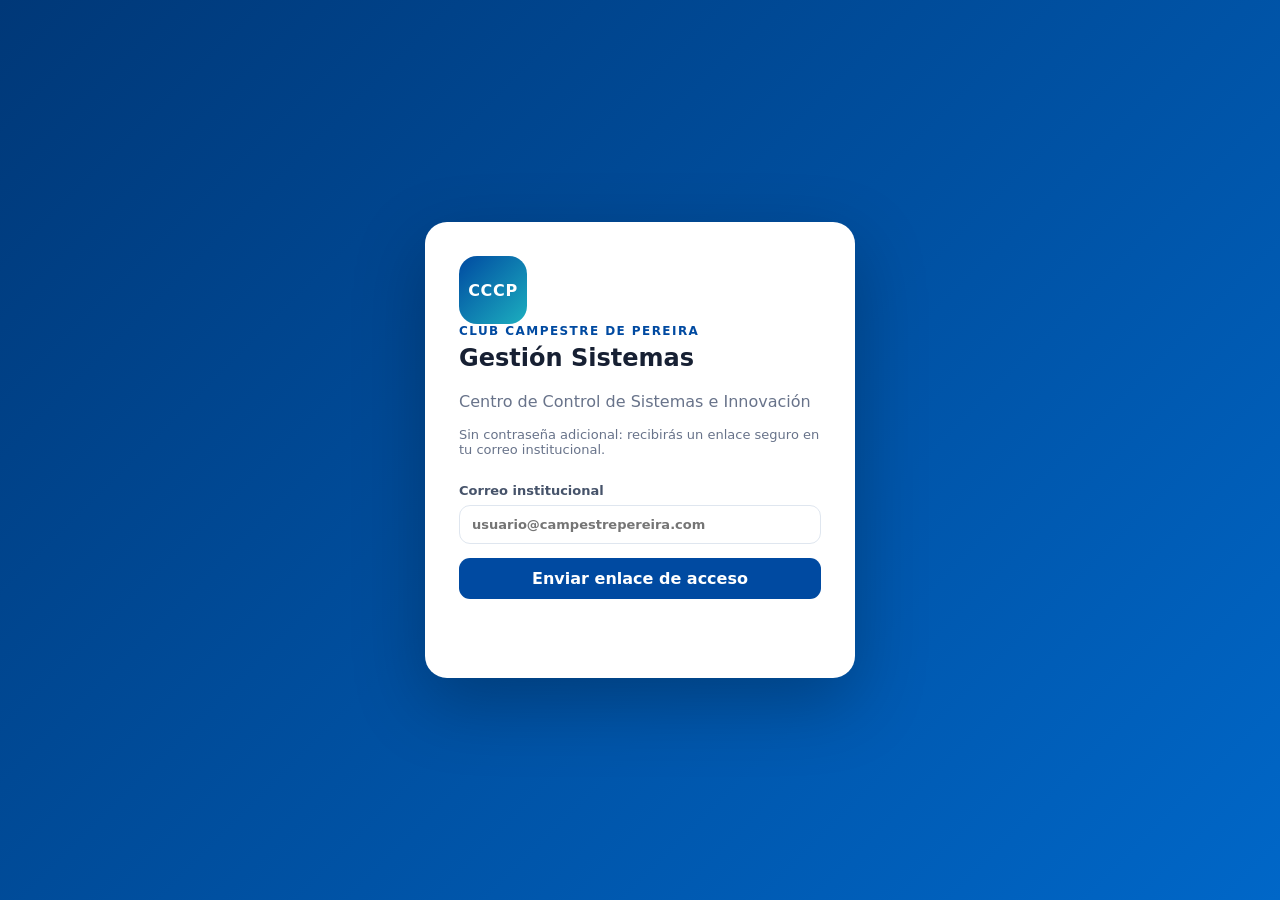
<file: index.html>
<!doctype html>
<html lang="es">
<head>
  <meta charset="UTF-8" />
  <meta name="viewport" content="width=device-width, initial-scale=1.0" />
  <meta name="theme-color" content="#004AA1" />
  <title>Gestión Sistemas · Club Campestre Pereira</title>
  <link rel="stylesheet" href="./styles.css" />
</head>
<body>
  <div id="toast" class="toast" aria-live="polite"></div>

  <section id="loginView" class="login-shell">
    <div class="login-card">
      <div class="brand-mark">CCCP</div>
      <p class="eyebrow">Club Campestre de Pereira</p>
      <h1>Gestión Sistemas</h1>
      <p class="muted">Centro de Control de Sistemas e Innovación</p><p class="muted" style="font-size:13px">Sin contraseña adicional: recibirás un enlace seguro en tu correo institucional.</p>
      <form id="loginForm" class="stack">
        <label>Correo institucional
          <input id="loginEmail" type="email" autocomplete="email" required placeholder="usuario@campestrepereira.com" />
        </label>
        <button class="btn primary" type="submit">Enviar enlace de acceso</button>
        <p id="loginMessage" class="form-message"></p>
      </form>
    </div>
  </section>

  <div id="appView" class="app hidden">
    <aside class="sidebar">
      <div>
        <div class="logo-row"><div class="brand-mark small">CCCP</div><div><strong>Gestión Sistemas</strong><span>CCCP</span></div></div>
        <nav id="nav">
          <button class="nav-btn active" data-view="inicio">Inicio</button>
          <button class="nav-btn" data-view="solicitudes">Tareas / Solicitudes</button>
          <button class="nav-btn" data-view="proyectos">Proyectos y frentes</button>
          <button class="nav-btn" data-view="redes">Redes</button>
          <button class="nav-btn" data-view="desarrollos">Desarrollos</button>
          <button class="nav-btn" data-view="historial">Historial</button>
        </nav>
      </div>
      <div class="session-box">
        <strong id="sessionName">Usuario</strong>
        <span id="sessionRole">Rol</span>
        <button id="logoutBtn" class="btn ghost">Cerrar sesión</button>
      </div>
    </aside>

    <main class="main">
      <header class="topbar">
        <div>
          <p class="eyebrow">Sistemas e Innovación</p>
          <h1 id="viewTitle">Centro de Control</h1>
        </div>
        <div class="top-actions">
          <input id="searchInput" class="search" type="search" placeholder="Buscar proyecto, tarea, red, proveedor..." />
          <button id="reposBtn" class="btn secondary">Desarrollos realizados</button>
          <button id="newTaskBtn" class="btn primary">+ Nueva tarea</button>
        </div>
      </header>

      <section id="stats" class="stats"></section>
      <section id="content"></section>
    </main>
  </div>

  <dialog id="detailDialog" class="modal"><div id="detailContent"></div></dialog>
  <dialog id="taskDialog" class="modal">
    <form id="taskForm" class="modal-card">
      <div class="modal-head"><div><p class="eyebrow">Nueva solicitud</p><h2>Crear tarea</h2></div><button type="button" class="icon-btn" data-close="taskDialog">×</button></div>
      <label>Título<input id="taskTitle" required maxlength="140" /></label>
      <label>Descripción<textarea id="taskDescription" rows="4"></textarea></label>
      <div class="form-grid">
        <label>Prioridad<select id="taskPriority"><option value="P1">P1 · Crítica</option><option value="P2">P2 · Alta</option><option value="P3" selected>P3 · Normal</option><option value="P4">P4 · Mejora</option></select></label>
        <label>Solicitante<select id="taskGroup"><option>Gerente Laura</option><option>Gerente Conny</option><option>Jefes / Coordinadores</option><option>Otras solicitudes</option></select></label>
      </div>
      <div class="form-grid">
        <label>Proyecto relacionado<select id="taskProject"><option value="">Sin proyecto</option></select></label>
        <label>Fecha límite<input id="taskDue" type="date" /></label>
      </div>
      <button class="btn primary" type="submit">Guardar tarea</button>
    </form>
  </dialog>

  <script type="module" src="./app.js"></script>
</body>
</html>
</file>
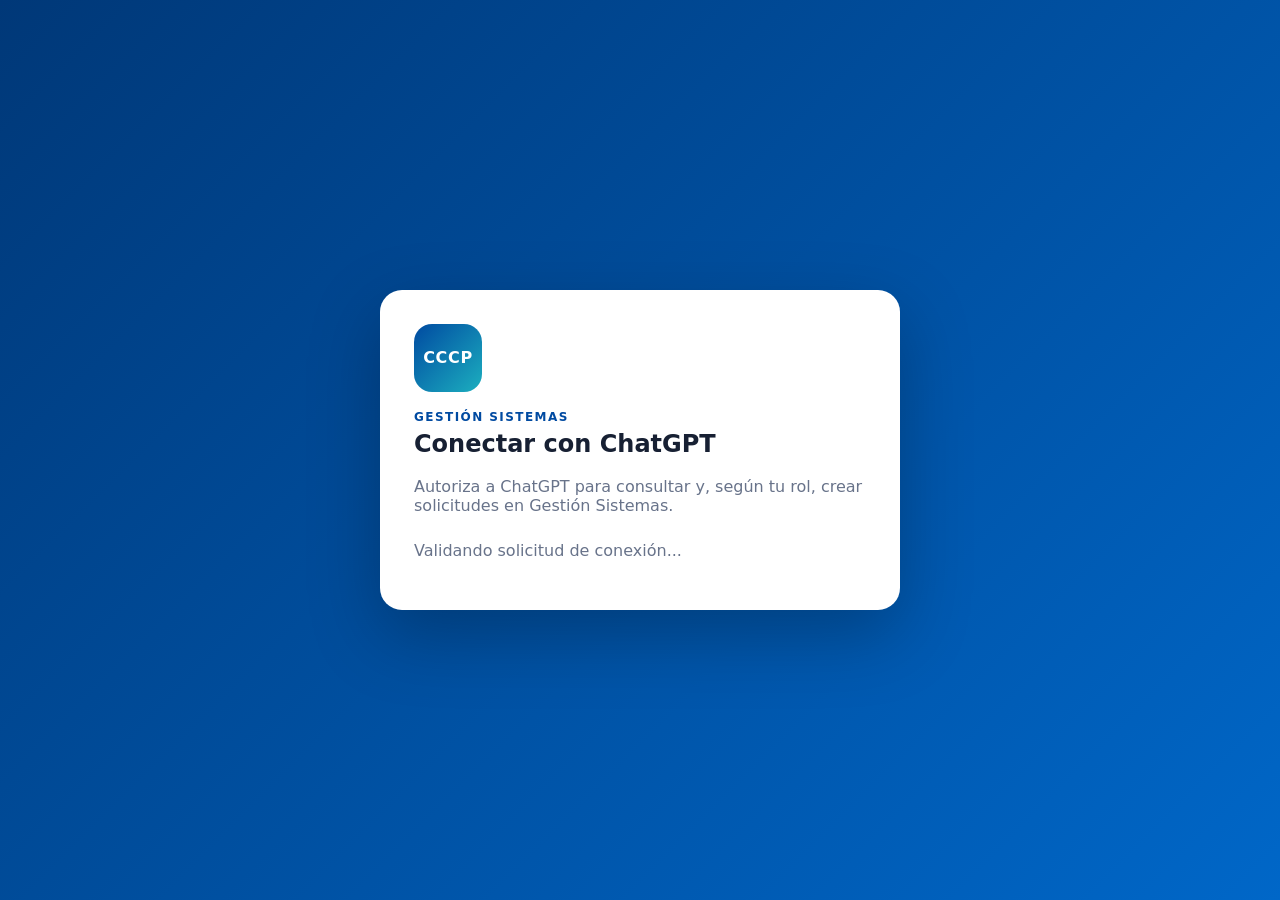
<file: oauth-consent.html>
<!doctype html>
<html lang="es">
<head>
  <meta charset="UTF-8">
  <meta name="viewport" content="width=device-width, initial-scale=1.0">
  <title>Autorizar Gestión Sistemas</title>
  <link rel="stylesheet" href="./styles.css">
</head>
<body>
  <main class="login-shell">
    <section class="login-card" style="width:min(520px,100%)">
      <div class="brand-mark">CCCP</div>
      <p class="eyebrow" style="margin-top:18px">Gestión Sistemas</p>
      <h1>Conectar con ChatGPT</h1>
      <p class="muted">Autoriza a ChatGPT para consultar y, según tu rol, crear solicitudes en Gestión Sistemas.</p>

      <div id="loadingBox" class="stack">
        <p class="muted">Validando solicitud de conexión...</p>
      </div>

      <form id="authForm" class="stack hidden">
        <label>Correo institucional
          <input id="email" type="email" required placeholder="usuario@campestrepereira.com">
        </label>
        <button class="btn primary" type="submit">Enviar enlace de acceso</button>
        <p id="authMessage" class="form-message"></p>
      </form>

      <div id="consentBox" class="stack hidden">
        <div class="detail-box">
          <span>Usuario</span>
          <strong id="userName"></strong>
        </div>
        <div class="detail-box">
          <span>Aplicación solicitante</span>
          <strong id="clientName">ChatGPT</strong>
        </div>
        <div class="detail-box">
          <span>Permisos solicitados</span>
          <strong id="scopeText">Acceso a Gestión Sistemas</strong>
        </div>
        <p class="muted">ChatGPT podrá consultar la información autorizada por tu rol. Las acciones de escritura siguen protegidas por los permisos del sistema.</p>
        <div style="display:flex;gap:10px;flex-wrap:wrap">
          <button id="approveBtn" class="btn primary" type="button">Autorizar</button>
          <button id="denyBtn" class="btn ghost" type="button">Cancelar</button>
        </div>
        <p id="consentMessage" class="form-message"></p>
      </div>

      <div id="errorBox" class="hidden">
        <p id="errorMessage" class="form-message"></p>
      </div>
    </section>
  </main>
  <script type="module" src="./oauth-consent.js"></script>
</body>
</html>
</file>
<file: styles.css>
:root{--blue:#004AA1;--blue2:#88C3FF;--blue3:#BBDFFF;--green:#1AC189;--orange:#F88906;--cyan:#1CAFBF;--yellow:#F8BA03;--ink:#172033;--muted:#68738a;--bg:#f4f7fb;--card:#fff;--line:#dfe6ef;--danger:#c63232;--shadow:0 12px 34px rgba(20,48,83,.10)}*{box-sizing:border-box}body{margin:0;font-family:Inter,ui-sans-serif,system-ui,-apple-system,BlinkMacSystemFont,"Segoe UI",sans-serif;color:var(--ink);background:var(--bg)}button,input,select,textarea{font:inherit}.hidden{display:none!important}.login-shell{min-height:100vh;display:grid;place-items:center;padding:24px;background:linear-gradient(135deg,#003878,#0067c8)}.login-card{width:min(430px,100%);background:white;border-radius:22px;padding:34px;box-shadow:0 25px 70px rgba(0,0,0,.25)}.brand-mark{display:grid;place-items:center;width:68px;height:68px;border-radius:18px;background:linear-gradient(135deg,var(--blue),var(--cyan));color:#fff;font-weight:900;letter-spacing:.04em}.brand-mark.small{width:45px;height:45px;border-radius:13px;font-size:12px}.eyebrow{margin:0 0 6px;color:var(--blue);font-size:12px;font-weight:800;text-transform:uppercase;letter-spacing:.12em}.muted{color:var(--muted)}h1,h2,h3,p{margin-top:0}.stack{display:grid;gap:14px;margin-top:26px}label{display:grid;gap:7px;font-size:13px;font-weight:700;color:#46536a}input,select,textarea{width:100%;border:1px solid var(--line);border-radius:11px;padding:11px 12px;background:#fff;color:var(--ink);outline:none}input:focus,select:focus,textarea:focus{border-color:var(--blue2);box-shadow:0 0 0 3px rgba(0,74,161,.1)}.btn{border:0;border-radius:11px;padding:11px 15px;font-weight:800;cursor:pointer}.btn.primary{background:var(--blue);color:#fff}.btn.secondary{background:#eaf3ff;color:var(--blue)}.btn.ghost{background:#eef2f7;color:#354156}.btn:disabled{opacity:.55;cursor:not-allowed}.form-message{min-height:18px;color:var(--danger);font-size:13px}.app{min-height:100vh;display:grid;grid-template-columns:250px 1fr}.sidebar{position:sticky;top:0;height:100vh;background:#071c36;color:#fff;padding:22px 16px;display:flex;flex-direction:column;justify-content:space-between}.logo-row{display:flex;gap:12px;align-items:center;margin-bottom:28px}.logo-row strong,.logo-row span{display:block}.logo-row span{font-size:12px;color:#9bb0c9;margin-top:2px}nav{display:grid;gap:7px}.nav-btn{border:0;background:transparent;color:#c8d5e4;text-align:left;padding:11px 13px;border-radius:10px;font-weight:700;cursor:pointer}.nav-btn:hover,.nav-btn.active{background:#10355f;color:#fff}.session-box{display:grid;gap:5px;border-top:1px solid #20405f;padding-top:18px}.session-box span{font-size:12px;color:#9bb0c9}.session-box .btn{margin-top:8px}.main{padding:26px 28px 50px;min-width:0}.topbar{display:flex;justify-content:space-between;gap:18px;align-items:center;margin-bottom:20px}.topbar h1{margin-bottom:0}.top-actions{display:flex;gap:9px;align-items:center;flex-wrap:wrap;justify-content:flex-end}.search{width:min(360px,45vw);min-width:240px}.stats{display:grid;grid-template-columns:repeat(4,minmax(0,1fr));gap:12px;margin-bottom:18px}.stat{background:var(--card);border:1px solid var(--line);border-radius:15px;padding:15px;box-shadow:var(--shadow)}.stat span{display:block;color:var(--muted);font-size:12px}.stat strong{display:block;font-size:27px;margin-top:4px}.section-head{display:flex;justify-content:space-between;gap:12px;align-items:end;margin:18px 0 10px}.grid{display:grid;grid-template-columns:repeat(3,minmax(0,1fr));gap:13px}.project-card,.task-card,.repo-card,.history-row{background:var(--card);border:1px solid var(--line);border-radius:15px;padding:15px;box-shadow:0 5px 18px rgba(20,48,83,.06)}.project-card,.task-card{cursor:pointer}.project-card:hover,.task-card:hover{transform:translateY(-1px);box-shadow:var(--shadow)}.card-top{display:flex;justify-content:space-between;gap:8px}.pill{display:inline-flex;align-items:center;border-radius:999px;padding:5px 9px;font-size:11px;font-weight:800;background:#edf4ff;color:var(--blue)}.pill.p1{background:#ffe7e7;color:#9e2020}.pill.p2{background:#fff1dd;color:#985400}.pill.p3{background:#e9f7ff;color:#176181}.pill.p4{background:#e6faef;color:#18714a}.card-title{font-size:16px;margin:10px 0 5px}.card-meta{font-size:12px;color:var(--muted)}.progress{height:7px;background:#edf1f6;border-radius:999px;margin:12px 0 6px;overflow:hidden}.progress>span{display:block;height:100%;background:linear-gradient(90deg,var(--blue),var(--green))}.tags{display:flex;gap:5px;flex-wrap:wrap;margin-top:10px}.tag{border:1px solid var(--line);border-radius:7px;padding:4px 7px;font-size:10px;color:#58657a}.columns{display:grid;grid-template-columns:repeat(4,minmax(0,1fr));gap:12px}.column{background:#edf2f8;border-radius:15px;padding:12px;min-width:0}.column h3{font-size:14px;margin-bottom:10px}.column .task-card{margin-bottom:9px}.empty{padding:28px;text-align:center;border:1px dashed #cbd5e1;border-radius:15px;color:var(--muted);background:#fff}.modal{border:0;border-radius:18px;padding:0;width:min(850px,94vw);max-height:88vh;box-shadow:0 30px 80px rgba(0,0,0,.3)}.modal::backdrop{background:rgba(5,20,38,.65)}.modal-card,#detailContent{padding:22px;max-height:88vh;overflow:auto}.modal-head{display:flex;justify-content:space-between;gap:10px;align-items:start;margin-bottom:16px}.icon-btn{border:0;background:#eef2f7;border-radius:10px;width:38px;height:38px;font-size:25px;cursor:pointer}.form-grid{display:grid;grid-template-columns:1fr 1fr;gap:12px;margin:12px 0}.detail-grid{display:grid;grid-template-columns:repeat(4,1fr);gap:10px;margin:12px 0}.detail-box{background:#f5f8fc;border-radius:11px;padding:11px}.detail-box span{display:block;color:var(--muted);font-size:11px}.detail-box strong{display:block;margin-top:3px}.task-list{display:grid;gap:8px;margin-top:12px}.task-line{display:flex;gap:10px;justify-content:space-between;align-items:center;padding:10px;border:1px solid var(--line);border-radius:11px}.repo-list{display:grid;gap:10px}.repo-card{display:flex;justify-content:space-between;gap:12px;align-items:center}.repo-card a{color:var(--blue);font-weight:800;text-decoration:none}.history-row{display:grid;grid-template-columns:165px 1fr;gap:13px;margin-bottom:8px}.toast{position:fixed;right:18px;bottom:18px;background:#0b2442;color:#fff;padding:12px 15px;border-radius:11px;box-shadow:var(--shadow);z-index:100;opacity:0;pointer-events:none;transform:translateY(8px);transition:.2s}.toast.show{opacity:1;transform:translateY(0)}@media(max-width:1100px){.grid{grid-template-columns:repeat(2,minmax(0,1fr))}.columns{grid-template-columns:repeat(2,minmax(0,1fr))}.stats{grid-template-columns:repeat(2,1fr)}}@media(max-width:760px){.app{grid-template-columns:1fr}.sidebar{position:static;height:auto;padding:14px}.logo-row{margin-bottom:12px}.sidebar nav{display:flex;overflow:auto}.nav-btn{white-space:nowrap}.session-box{display:none}.main{padding:18px 14px 40px}.topbar{align-items:flex-start;flex-direction:column}.top-actions{width:100%;justify-content:stretch}.search{width:100%;min-width:0}.top-actions .btn{flex:1}.grid,.columns,.stats{grid-template-columns:1fr}.form-grid,.detail-grid{grid-template-columns:1fr}.history-row{grid-template-columns:1fr}.repo-card{align-items:flex-start;flex-direction:column}}
</file>
